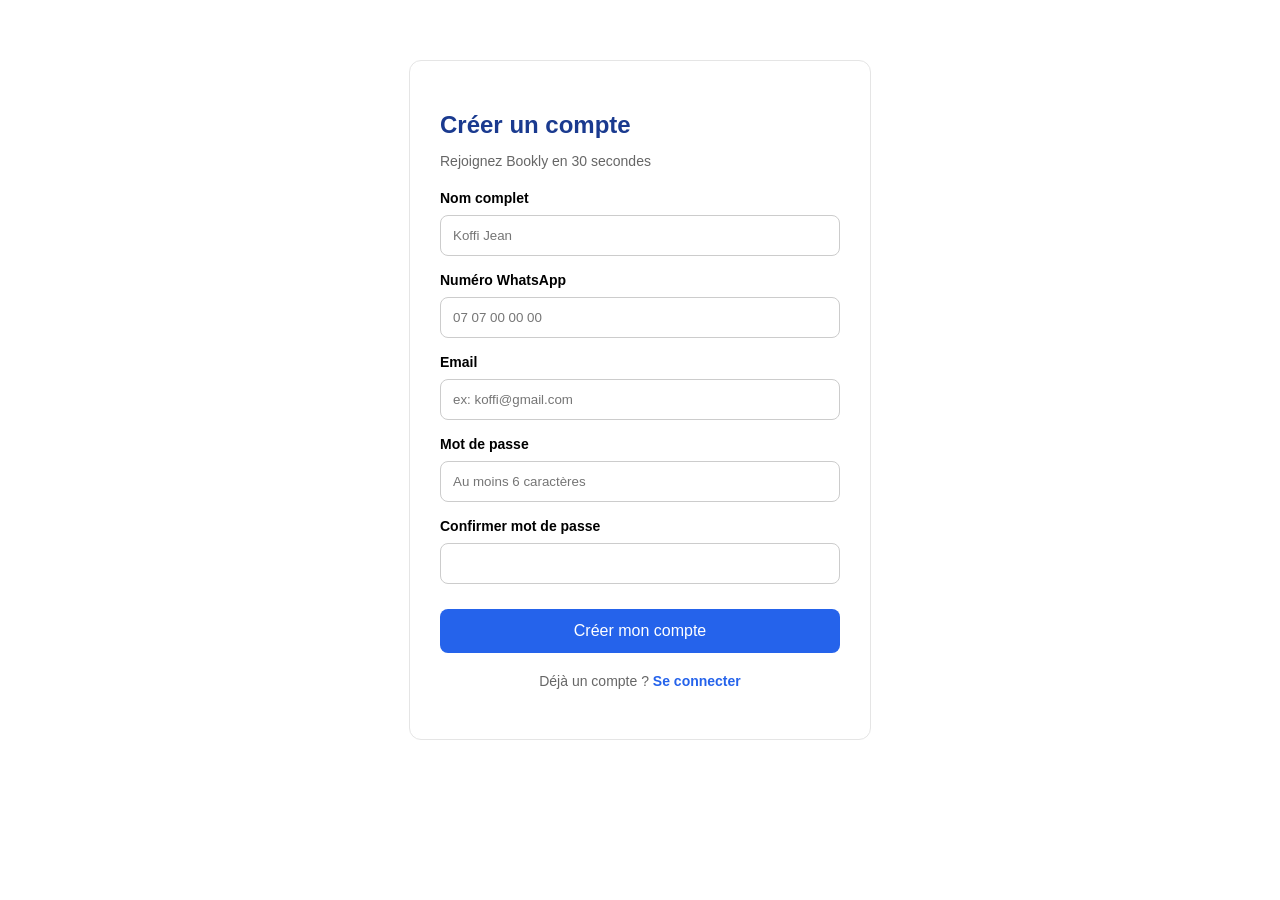
<file: compte.html>
<!DOCTYPE html>
<html lang="en">
<head>
    <meta charset="UTF-8">
    <meta name="viewport" content="width=device-width, initial-scale=1.0">
    <title>compte</title>
    <link rel="stylesheet"  href="style.css">
</head>
<body>
    <!-- compte.html (Créer un compte) -->
<div class="form-container">
  <h2>Créer un compte</h2>
  <p>Rejoignez Bookly en 30 secondes</p>
  
  <form action="register.php" method="POST">
    <label>Nom complet</label>
    <input type="text" name="nom" placeholder="Koffi Jean" required>
    
    <label>Numéro WhatsApp</label>
    <input type="tel" name="telephone" placeholder="07 07 00 00 00" required>
    
    <label>Email</label>
    <input type="email" name="email" placeholder="ex: koffi@gmail.com" required>
    
    <label>Mot de passe</label>
    <input type="password" name="password" placeholder="Au moins 6 caractères" required>
    
    <label>Confirmer mot de passe</label>
    <input type="password" name="confirm_password" required>
    
    <button type="submit" class="btn-bleu">Créer mon compte</button>
    
    <p class="bottom-text">Déjà un compte ? <a href="connexion.html">Se connecter</a></p>
  </form>
</div>
</body>
</html>
</file>
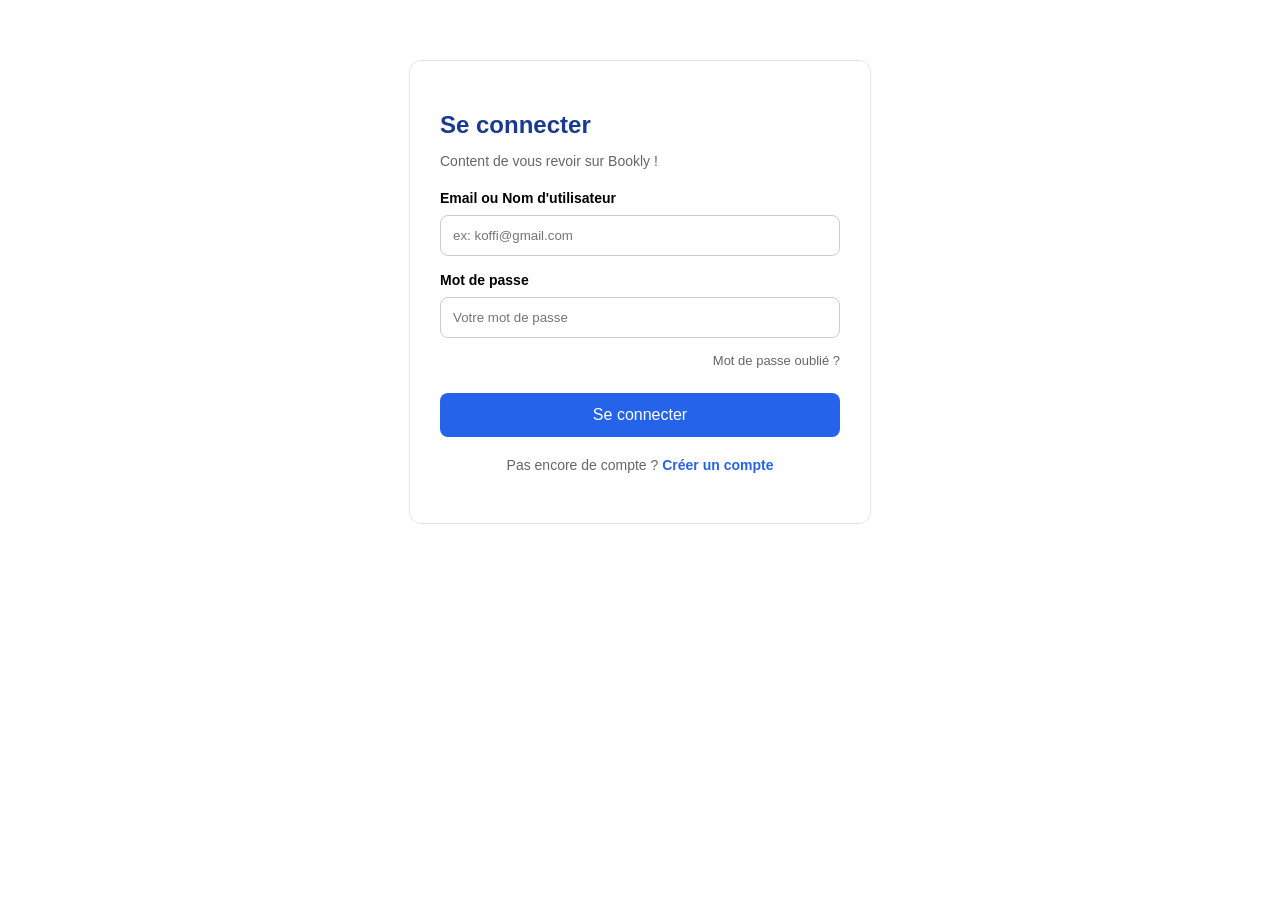
<file: connexion.html>
<!DOCTYPE html>
<html lang="en">
<head>
    <meta charset="UTF-8">
    <meta name="viewport" content="width=device-width, initial-scale=1.0">
    <title>Document</title>
    <link rel="stylesheet"  href="style.css">
</head>
<body>
    <!-- connexion.html -->
<div class="form-container">
  <h2>Se connecter</h2>
  <p>Content de vous revoir sur Bookly !</p>
  
  <form action="login.php" method="POST">
    <label>Email ou Nom d'utilisateur</label>
    <input type="email" name="email" placeholder="ex: koffi@gmail.com" required>
    
    <label>Mot de passe</label>
    <input type="password" name="password" placeholder="Votre mot de passe" required>
    
    <a href="#" class="link-oublie">Mot de passe oublié ?</a>
    
    <button type="submit" class="btn-bleu">Se connecter</button>
    
    <p class="bottom-text">Pas encore de compte ? <a href="compte.html">Créer un compte</a></p>
  </form>
</div>
</body>
</html>
</file>
<file: style.css>
.form-container {
  max-width: 400px;
  margin: 60px auto;
  padding: 30px;
  border: 1px solid #e5e5e5;
  border-radius: 12px;
  background: white;
  font-family: Arial, sans-serif;
}
.form-container h2 {
  color: #1a3a8f;
  margin-bottom: 5px;
}
.form-container p {
  color: #666;
  font-size: 14px;
  margin-bottom: 20px;
}
.form-container label {
  font-weight: bold;
  font-size: 14px;
}
.form-container input {
  width: 100%;
  padding: 12px;
  margin: 8px 0 15px 0;
  border: 1px solid #ccc;
  border-radius: 8px;
  box-sizing: border-box;
}
.btn-bleu {
  width: 100%;
  padding: 13px;
  background: #2563EB;
  color: white;
  border: none;
  border-radius: 8px;
  font-size: 16px;
  cursor: pointer;
  margin-top: 10px;
}
.btn-bleu:hover {
  background: #1d4ed8;
}
.link-oublie {
  font-size: 13px;
  color: #666;
  float: right;
  margin-bottom: 15px;
  text-decoration: none;
}
.bottom-text {
  text-align: center;
  font-size: 14px;
  margin-top: 20px;
}
.bottom-text a {
  color: #2563EB;
  text-decoration: none;
  font-weight: bold;
}
</file>
